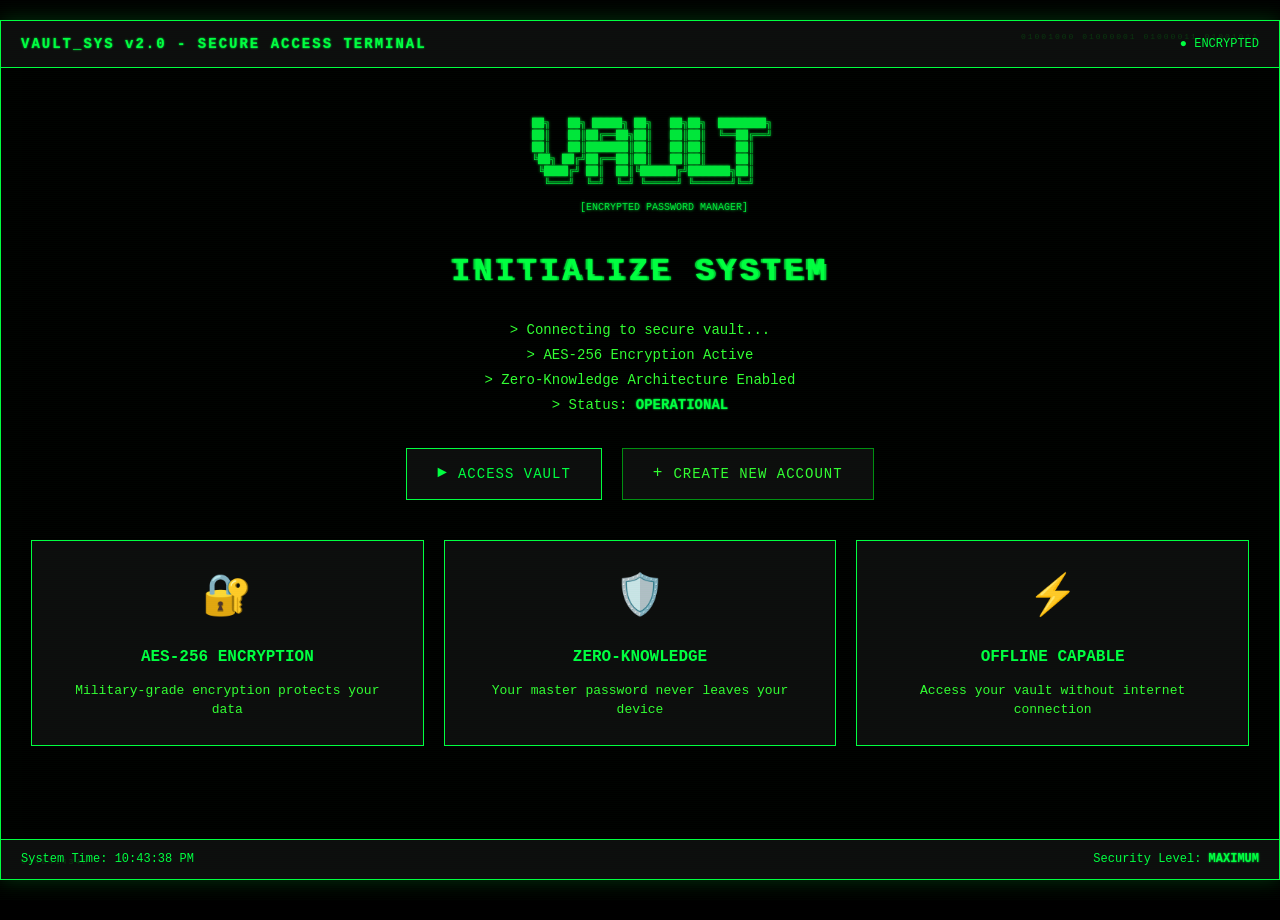
<file: Password Manager/frontend/index.html>
<!DOCTYPE html>
<html lang="en">
<head>
    <meta charset="UTF-8">
    <meta name="viewport" content="width=device-width, initial-scale=1.0">
    <title>VAULT_SYS v2.0 | Secure Access Terminal</title>
    <link rel="stylesheet" href="assets/style.css">
</head>
<body>
    <div class="terminal-container">
        <div class="terminal-header">
            <span class="terminal-title">VAULT_SYS v2.0 - SECURE ACCESS TERMINAL</span>
            <span class="terminal-status">● ENCRYPTED</span>
        </div>
        
        <div class="content-wrapper">
            <div class="ascii-art">
                <pre>
    ██╗   ██╗ █████╗ ██╗   ██╗██╗  ████████╗
    ██║   ██║██╔══██╗██║   ██║██║  ╚══██╔══╝
    ██║   ██║███████║██║   ██║██║     ██║   
    ╚██╗ ██╔╝██╔══██║██║   ██║██║     ██║   
     ╚████╔╝ ██║  ██║╚██████╔╝███████╗██║   
      ╚═══╝  ╚═╝  ╚═╝ ╚═════╝ ╚══════╝╚═╝   
                                              
        [ENCRYPTED PASSWORD MANAGER]
                </pre>
            </div>

            <div class="welcome-box">
                <h1 class="glitch" data-text="INITIALIZE SYSTEM">INITIALIZE SYSTEM</h1>
                <p class="terminal-text">
                    > Connecting to secure vault...<br>
                    > AES-256 Encryption Active<br>
                    > Zero-Knowledge Architecture Enabled<br>
                    > Status: <span class="status-green">OPERATIONAL</span>
                </p>
                
                <div class="action-buttons">
                    <a href="/login" class="btn btn-primary">
                        <span class="btn-icon">►</span> ACCESS VAULT
                    </a>
                    <a href="/register" class="btn btn-secondary">
                        <span class="btn-icon">+</span> CREATE NEW ACCOUNT
                    </a>
                </div>
            </div>

            <div class="features-grid">
                <div class="feature-box">
                    <div class="feature-icon">🔐</div>
                    <h3>AES-256 ENCRYPTION</h3>
                    <p>Military-grade encryption protects your data</p>
                </div>
                <div class="feature-box">
                    <div class="feature-icon">🛡️</div>
                    <h3>ZERO-KNOWLEDGE</h3>
                    <p>Your master password never leaves your device</p>
                </div>
                <div class="feature-box">
                    <div class="feature-icon">⚡</div>
                    <h3>OFFLINE CAPABLE</h3>
                    <p>Access your vault without internet connection</p>
                </div>
            </div>
        </div>

        <div class="terminal-footer">
            <span>System Time: <span id="system-time"></span></span>
            <span>Security Level: <span class="status-green">MAXIMUM</span></span>
        </div>
    </div>

    <script src="assets/app.js"></script>
    <script>
        // Update system time
        function updateTime() {
            const now = new Date();
            document.getElementById('system-time').textContent = now.toLocaleTimeString();
        }
        setInterval(updateTime, 1000);
        updateTime();
    </script>
</body>
</html>
</file>
<file: Password Manager/frontend/assets/style.css>
/* ============================================
   VAULT_SYS - Hacker Terminal Theme
   ============================================ */

/* ===== CSS Variables ===== */
:root {
    --primary-green: #00ff41;
    --dark-green: #008f11;
    --bg-black: #000000;
    --bg-dark: #0d0d0d;
    --bg-darker: #000000;
    --text-green: #00ff41;
    --text-light-green: #33ff33;
    --text-dark-green: #007711;
    --border-green: #00ff41;
    --danger-red: #ff0040;
    --warning-yellow: #ffff00;
    --info-cyan: #00ffff;
    
    --font-mono: 'Courier New', 'Courier', monospace;
    --font-system: -apple-system, BlinkMacSystemFont, 'Segoe UI', 'Roboto', sans-serif;
    
    --transition: all 0.2s ease;
    --glow-subtle: 0 0 3px var(--primary-green);
    --glow-medium: 0 0 5px var(--primary-green);
    --glow-strong: 0 0 8px var(--primary-green);
}

/* ===== Global Styles ===== */
* {
    margin: 0;
    padding: 0;
    box-sizing: border-box;
}

body {
    font-family: var(--font-mono);
    background: var(--bg-darker);
    color: var(--text-green);
    line-height: 1.6;
    min-height: 100vh;
    overflow-x: hidden;
    position: relative;
}

/* Matrix Rain Background Effect */
body::after {
    content: '';
    position: fixed;
    top: 0;
    left: 0;
    width: 100%;
    height: 100%;
    background-image: 
        linear-gradient(transparent 98%, rgba(0, 255, 65, 0.03) 2%),
        linear-gradient(90deg, transparent 98%, rgba(0, 255, 65, 0.03) 2%);
    background-size: 20px 20px;
    pointer-events: none;
    z-index: 1;
    opacity: 0.3;
}

/* CRT Scanline Effect - More Subtle */
body::before {
    content: '';
    position: fixed;
    top: 0;
    left: 0;
    width: 100%;
    height: 100%;
    background: repeating-linear-gradient(
        0deg,
        rgba(0, 255, 65, 0.015) 0px,
        rgba(0, 255, 65, 0.015) 1px,
        transparent 1px,
        transparent 2px
    );
    pointer-events: none;
    z-index: 9999;
    animation: scanline 10s linear infinite;
}

@keyframes scanline {
    0% { transform: translateY(0); }
    100% { transform: translateY(10px); }
}

/* ===== Terminal Container ===== */
.terminal-container {
    max-width: 1400px;
    margin: 20px auto;
    background: var(--bg-black);
    border: 1px solid var(--border-green);
    border-radius: 0;
    box-shadow: 0 0 20px rgba(0, 255, 65, 0.2), inset 0 0 50px rgba(0, 255, 65, 0.02);
    min-height: calc(100vh - 40px);
    display: flex;
    flex-direction: column;
    position: relative;
    z-index: 2;
}

/* ===== Terminal Header ===== */
.terminal-header {
    background: var(--bg-dark);
    border-bottom: 1px solid var(--border-green);
    padding: 12px 20px;
    display: flex;
    justify-content: space-between;
    align-items: center;
}

.terminal-title {
    font-size: 14px;
    font-weight: bold;
    letter-spacing: 2px;
    color: var(--text-green);
    text-shadow: 0 0 2px var(--primary-green);
}

.terminal-status {
    font-size: 12px;
    display: flex;
    align-items: center;
    gap: 8px;
}

/* ===== Terminal Footer ===== */
.terminal-footer {
    background: var(--bg-dark);
    border-top: 1px solid var(--border-green);
    padding: 10px 20px;
    display: flex;
    justify-content: space-between;
    font-size: 12px;
    margin-top: auto;
}

/* ===== Content Wrapper ===== */
.content-wrapper {
    padding: 30px;
    flex: 1;
}

.content-wrapper.centered {
    display: flex;
    align-items: center;
    justify-content: center;
    flex-direction: column;
}

/* ===== ASCII Art ===== */
.ascii-art {
    text-align: center;
    margin: 20px 0;
    color: var(--text-green);
    text-shadow: 0 0 3px var(--primary-green);
    font-size: 10px;
    line-height: 1.2;
    opacity: 0.9;
}

.ascii-art-small {
    text-align: center;
    margin: 20px 0;
    color: var(--text-green);
    font-size: 8px;
    line-height: 1.1;
}

/* ===== Glitch Effect - Hacker Style ===== */
.glitch {
    position: relative;
    color: var(--text-green);
    text-shadow: 0 0 2px var(--primary-green);
    animation: glitch-text 5s infinite;
}

.glitch::before,
.glitch::after {
    content: attr(data-text);
    position: absolute;
    left: 0;
    top: 0;
    width: 100%;
    height: 100%;
}

.glitch::before {
    animation: glitch-before 3s infinite;
    clip-path: polygon(0 0, 100% 0, 100% 45%, 0 45%);
    transform: translate(-2px);
    opacity: 0.8;
}

.glitch::after {
    animation: glitch-after 2.5s infinite;
    clip-path: polygon(0 80%, 100% 20%, 100% 100%, 0 100%);
    transform: translate(2px);
    opacity: 0.8;
}

@keyframes glitch-text {
    0%, 90%, 100% {
        transform: translate(0);
    }
    91% {
        transform: translate(-1px, 1px);
    }
    93% {
        transform: translate(1px, -1px);
    }
    95% {
        transform: translate(-1px, -1px);
    }
    97% {
        transform: translate(1px, 1px);
    }
}

@keyframes glitch-before {
    0%, 95%, 100% {
        transform: translate(0);
    }
    96% {
        transform: translate(-2px, 0);
    }
}

@keyframes glitch-after {
    0%, 95%, 100% {
        transform: translate(0);
    }
    96% {
        transform: translate(2px, 0);
    }
}

/* ===== Welcome Box ===== */
.welcome-box {
    text-align: center;
    max-width: 700px;
    margin: 0 auto 40px;
}

.welcome-box h1 {
    font-size: 32px;
    margin-bottom: 20px;
    letter-spacing: 3px;
}

.terminal-text {
    font-size: 14px;
    line-height: 1.8;
    margin: 20px 0;
    color: var(--text-light-green);
}

/* ===== Status Colors ===== */
.status-green {
    color: var(--primary-green);
    text-shadow: 0 0 2px var(--primary-green);
    font-weight: bold;
}

.status-red {
    color: var(--danger-red);
    text-shadow: 0 0 2px var(--danger-red);
    font-weight: bold;
}

.status-yellow {
    color: var(--warning-yellow);
    text-shadow: 0 0 2px var(--warning-yellow);
    font-weight: bold;
}

/* ===== Buttons ===== */
.action-buttons {
    display: flex;
    gap: 20px;
    justify-content: center;
    margin: 30px 0;
    flex-wrap: wrap;
}

.btn {
    font-family: var(--font-mono);
    padding: 12px 30px;
    font-size: 14px;
    border: 1px solid var(--border-green);
    background: var(--bg-dark);
    color: var(--text-green);
    text-decoration: none;
    display: inline-flex;
    align-items: center;
    gap: 10px;
    cursor: pointer;
    transition: var(--transition);
    text-transform: uppercase;
    letter-spacing: 1px;
    position: relative;
    overflow: hidden;
}

.btn::before {
    content: '';
    position: absolute;
    top: 0;
    left: -100%;
    width: 100%;
    height: 100%;
    background: linear-gradient(90deg, transparent, rgba(0, 255, 65, 0.1), transparent);
    transition: left 0.5s ease;
}

.btn:hover::before {
    left: 100%;
}

.btn:hover {
    background: rgba(0, 255, 65, 0.05);
    border-color: var(--text-green);
    transform: translateX(2px);
    box-shadow: -2px 2px 0 var(--primary-green);
}

.btn:active {
    transform: translate(0);
    box-shadow: none;
}

.btn-primary {
    background: var(--bg-dark);
    border-color: var(--primary-green);
}

.btn-primary:hover {
    background: rgba(0, 255, 65, 0.1);
    box-shadow: -3px 3px 0 var(--primary-green);
}

.btn-secondary {
    border-color: var(--dark-green);
    color: var(--text-light-green);
}

.btn-danger {
    border-color: var(--danger-red);
    color: var(--danger-red);
}

.btn-danger:hover {
    background: rgba(255, 0, 64, 0.1);
    box-shadow: -3px 3px 0 var(--danger-red);
}

.btn-small {
    padding: 8px 16px;
    font-size: 12px;
}

.btn-icon {
    font-size: 16px;
}

.btn-icon-only {
    background: transparent;
    border: 1px solid var(--border-green);
    color: var(--text-green);
    padding: 8px 12px;
    cursor: pointer;
    font-size: 16px;
    transition: var(--transition);
}

.btn-icon-only:hover {
    background: rgba(0, 255, 0, 0.1);
    box-shadow: var(--glow);
}

/* ===== Features Grid ===== */
.features-grid {
    display: grid;
    grid-template-columns: repeat(auto-fit, minmax(250px, 1fr));
    gap: 20px;
    margin-top: 40px;
}

.feature-box {
    background: var(--bg-dark);
    border: 1px solid var(--border-green);
    padding: 25px;
    text-align: center;
    transition: var(--transition);
    position: relative;
}

.feature-box::before {
    content: '';
    position: absolute;
    top: 0;
    left: 0;
    width: 100%;
    height: 2px;
    background: linear-gradient(90deg, transparent, var(--primary-green), transparent);
    transform: scaleX(0);
    transition: transform 0.3s ease;
}

.feature-box:hover::before {
    transform: scaleX(1);
}

.feature-box:hover {
    background: rgba(0, 255, 65, 0.03);
    border-color: var(--text-green);
    transform: translateY(-3px);
}

.feature-icon {
    font-size: 40px;
    margin-bottom: 15px;
}

.feature-box h3 {
    font-size: 16px;
    margin-bottom: 10px;
    color: var(--text-green);
}

.feature-box p {
    font-size: 13px;
    color: var(--text-light-green);
    line-height: 1.5;
}

/* ===== Forms ===== */
.auth-box,
.form-box {
    background: var(--bg-dark);
    border: 1px solid var(--border-green);
    padding: 40px;
    max-width: 600px;
    width: 100%;
    box-shadow: 0 0 15px rgba(0, 255, 65, 0.15);
    position: relative;
}

.auth-box::before,
.form-box::before {
    content: '';
    position: absolute;
    top: -1px;
    left: -1px;
    right: -1px;
    bottom: -1px;
    background: linear-gradient(45deg, var(--primary-green), transparent, var(--primary-green));
    z-index: -1;
    opacity: 0.1;
    animation: border-flow 3s linear infinite;
}

@keyframes border-flow {
    0% {
        transform: rotate(0deg);
    }
    100% {
        transform: rotate(360deg);
    }
}

.terminal-prompt {
    font-size: 12px;
    margin-bottom: 20px;
    color: var(--text-light-green);
}

.prompt-symbol {
    color: var(--primary-green);
    text-shadow: 0 0 2px var(--primary-green);
    font-weight: bold;
}

.form-title {
    font-size: 24px;
    margin-bottom: 30px;
    text-align: center;
    color: var(--text-green);
    text-shadow: 0 0 3px var(--primary-green);
    letter-spacing: 2px;
}

.terminal-form {
    margin-top: 20px;
}

.form-group {
    margin-bottom: 25px;
}

.form-group label {
    display: block;
    margin-bottom: 8px;
    font-size: 13px;
    color: var(--text-green);
}

.input-prompt {
    color: var(--primary-green);
    margin-right: 5px;
}

.required {
    color: var(--danger-red);
}

.terminal-input,
.terminal-textarea {
    width: 100%;
    padding: 12px 15px;
    background: var(--bg-darker);
    border: 1px solid var(--dark-green);
    color: var(--text-green);
    font-family: var(--font-mono);
    font-size: 14px;
    transition: var(--transition);
    position: relative;
}

.terminal-input:focus,
.terminal-textarea:focus {
    outline: none;
    border-color: var(--primary-green);
    background: rgba(0, 255, 65, 0.02);
    box-shadow: inset 0 0 10px rgba(0, 255, 65, 0.1);
}

/* Typing cursor effect */
.terminal-input:focus::after,
.terminal-textarea:focus::after {
    content: '_';
    animation: blink 1s infinite;
}

@keyframes blink {
    0%, 49% {
        opacity: 1;
    }
    50%, 100% {
        opacity: 0;
    }
}

.terminal-input::placeholder,
.terminal-textarea::placeholder {
    color: var(--text-dark-green);
}

.terminal-textarea {
    resize: vertical;
    min-height: 100px;
}

.input-hint {
    display: block;
    margin-top: 5px;
    font-size: 11px;
    color: var(--text-dark-green);
}

/* ===== Password Strength ===== */
.password-strength {
    margin-top: 10px;
}

.strength-bar {
    height: 8px;
    background: var(--bg-darker);
    border: 1px solid var(--border-green);
    margin-bottom: 5px;
    overflow: hidden;
}

.strength-fill {
    height: 100%;
    width: 0%;
    transition: width 0.3s ease, background-color 0.3s ease;
    background: var(--danger-red);
}

.strength-fill.weak {
    width: 25%;
    background: var(--danger-red);
}

.strength-fill.medium {
    width: 50%;
    background: var(--warning-yellow);
}

.strength-fill.strong {
    width: 75%;
    background: var(--dark-green);
}

.strength-fill.very-strong {
    width: 100%;
    background: var(--primary-green);
}

#strengthText {
    font-size: 11px;
    color: var(--text-light-green);
}

/* ===== Password Input Group ===== */
.password-input-group {
    display: flex;
    gap: 5px;
}

.password-input-group input {
    flex: 1;
}

.password-actions {
    margin-top: 10px;
}

/* ===== Form Actions ===== */
.form-actions {
    display: flex;
    gap: 15px;
    margin-top: 30px;
    flex-wrap: wrap;
}

.auth-footer {
    margin-top: 25px;
    text-align: center;
    padding-top: 20px;
    border-top: 1px solid var(--border-green);
}

.link-green {
    color: var(--primary-green);
    text-decoration: none;
    transition: var(--transition);
    position: relative;
}

.link-green::after {
    content: '';
    position: absolute;
    bottom: -2px;
    left: 0;
    width: 0;
    height: 1px;
    background: var(--primary-green);
    transition: width 0.3s ease;
}

.link-green:hover::after {
    width: 100%;
}

.link-green:hover {
    text-shadow: 0 0 3px var(--primary-green);
}

/* ===== Security Notice ===== */
.security-notice {
    margin-top: 30px;
    max-width: 600px;
}

.notice-text {
    font-size: 11px;
    color: var(--text-dark-green);
    text-align: center;
    line-height: 1.6;
}

.warning-icon {
    color: var(--warning-yellow);
    font-size: 16px;
    margin-right: 5px;
}

.info-icon {
    color: var(--info-cyan);
    font-size: 16px;
    margin-right: 5px;
}

/* ===== Warning/Info Boxes ===== */
.warning-box,
.info-box {
    background: rgba(255, 255, 0, 0.05);
    border: 1px solid var(--warning-yellow);
    padding: 15px;
    margin: 20px 0;
    font-size: 12px;
    line-height: 1.6;
}

.info-box {
    background: rgba(0, 255, 255, 0.05);
    border-color: var(--info-cyan);
}

/* ===== Status Messages ===== */
.status-message {
    margin-top: 20px;
    padding: 15px;
    border: 1px solid;
    text-align: center;
    font-size: 13px;
}

.status-message.success {
    background: rgba(0, 255, 0, 0.1);
    border-color: var(--primary-green);
    color: var(--text-green);
}

.status-message.error {
    background: rgba(255, 0, 51, 0.1);
    border-color: var(--danger-red);
    color: var(--danger-red);
}

/* ===== Vault Navigation ===== */
.vault-nav {
    background: var(--bg-dark);
    border-bottom: 1px solid var(--border-green);
    padding: 15px 30px;
    display: flex;
    justify-content: space-between;
    align-items: center;
    flex-wrap: wrap;
    gap: 15px;
}

.nav-left,
.nav-right {
    display: flex;
    gap: 15px;
    align-items: center;
}

.nav-user {
    font-size: 13px;
    color: var(--text-light-green);
}

/* ===== Vault Header ===== */
.vault-header {
    display: flex;
    justify-content: space-between;
    align-items: center;
    margin-bottom: 30px;
    flex-wrap: wrap;
    gap: 20px;
}

.page-title {
    font-size: 28px;
    color: var(--text-green);
    text-shadow: 0 0 3px var(--primary-green);
    letter-spacing: 2px;
}

.vault-stats {
    display: flex;
    gap: 20px;
    font-size: 12px;
}

.stat-item {
    color: var(--text-light-green);
}

/* ===== Search Bar ===== */
.search-bar {
    margin-bottom: 30px;
}

.search-bar input {
    width: 100%;
}

/* ===== Vault Grid ===== */
.vault-grid {
    display: grid;
    grid-template-columns: repeat(auto-fill, minmax(300px, 1fr));
    gap: 20px;
    margin-bottom: 30px;
}

.vault-entry {
    background: var(--bg-dark);
    border: 1px solid var(--dark-green);
    padding: 20px;
    transition: var(--transition);
    position: relative;
    overflow: hidden;
}

.vault-entry::before {
    content: '';
    position: absolute;
    top: 0;
    left: -100%;
    width: 100%;
    height: 100%;
    background: linear-gradient(90deg, transparent, rgba(0, 255, 65, 0.05), transparent);
    transition: left 0.5s ease;
}

.vault-entry:hover::before {
    left: 100%;
}

.vault-entry:hover {
    border-color: var(--primary-green);
    background: rgba(0, 255, 65, 0.03);
    transform: translateX(3px);
    box-shadow: -3px 0 0 var(--primary-green);
}

.entry-header {
    display: flex;
    justify-content: space-between;
    align-items: start;
    margin-bottom: 15px;
}

.entry-title {
    font-size: 18px;
    color: var(--text-green);
    text-shadow: 0 0 2px var(--primary-green);
}

.entry-category {
    font-size: 10px;
    padding: 3px 8px;
    background: rgba(0, 255, 0, 0.1);
    border: 1px solid var(--border-green);
    text-transform: uppercase;
}

.entry-info {
    margin-bottom: 15px;
}

.entry-label {
    font-size: 11px;
    color: var(--text-dark-green);
    display: block;
    margin-bottom: 3px;
}

.entry-value {
    font-size: 13px;
    color: var(--text-light-green);
}

.entry-actions {
    display: flex;
    gap: 10px;
    margin-top: 15px;
    padding-top: 15px;
    border-top: 1px solid rgba(0, 255, 0, 0.2);
}

/* ===== Empty State ===== */
.empty-state {
    text-align: center;
    padding: 60px 20px;
}

.empty-state .terminal-text {
    margin: 30px 0;
}

/* ===== Modal ===== */
.modal {
    display: none;
    position: fixed;
    top: 0;
    left: 0;
    width: 100%;
    height: 100%;
    background: rgba(0, 0, 0, 0.9);
    z-index: 10000;
    align-items: center;
    justify-content: center;
    padding: 20px;
}

.modal.active {
    display: flex;
}

.modal-content {
    background: var(--bg-black);
    border: 1px solid var(--border-green);
    max-width: 600px;
    width: 100%;
    max-height: 90vh;
    overflow-y: auto;
    box-shadow: 0 0 20px rgba(0, 255, 65, 0.3);
}

.modal-header {
    background: var(--bg-dark);
    border-bottom: 1px solid var(--border-green);
    padding: 20px;
    display: flex;
    justify-content: space-between;
    align-items: center;
}

.modal-header h2 {
    font-size: 20px;
    color: var(--text-green);
    text-shadow: 0 0 3px var(--primary-green);
}

.modal-close {
    font-size: 28px;
    cursor: pointer;
    color: var(--text-green);
    transition: var(--transition);
}

.modal-close:hover {
    color: var(--danger-red);
    text-shadow: 0 0 5px var(--danger-red);
    transform: rotate(90deg);
}

.modal-body {
    padding: 30px;
}

.modal-footer {
    background: var(--bg-dark);
    border-top: 1px solid var(--border-green);
    padding: 20px;
    display: flex;
    gap: 15px;
    justify-content: flex-end;
}

/* ===== Entry Detail ===== */
.entry-detail {
    margin-bottom: 20px;
}

.entry-detail label {
    display: block;
    font-size: 11px;
    color: var(--text-dark-green);
    margin-bottom: 5px;
    text-transform: uppercase;
}

.detail-value {
    font-size: 14px;
    color: var(--text-light-green);
    padding: 10px;
    background: var(--bg-darker);
    border: 1px solid rgba(0, 255, 0, 0.2);
    word-wrap: break-word;
}

.password-reveal {
    display: flex;
    gap: 10px;
    align-items: center;
}

.password-reveal p {
    flex: 1;
}

.password-hidden {
    letter-spacing: 3px;
}

/* ===== Generator Options ===== */
.generator-options {
    margin-bottom: 20px;
}

.slider {
    width: 100%;
    height: 8px;
    background: var(--bg-darker);
    outline: none;
    border: 1px solid var(--border-green);
    -webkit-appearance: none;
}

.slider::-webkit-slider-thumb {
    -webkit-appearance: none;
    appearance: none;
    width: 20px;
    height: 20px;
    background: var(--primary-green);
    cursor: pointer;
    box-shadow: var(--glow);
}

.slider::-moz-range-thumb {
    width: 20px;
    height: 20px;
    background: var(--primary-green);
    cursor: pointer;
    box-shadow: var(--glow);
}

.checkbox-group {
    display: flex;
    flex-direction: column;
    gap: 10px;
    margin-top: 15px;
}

.checkbox-label {
    display: flex;
    align-items: center;
    gap: 10px;
    cursor: pointer;
    font-size: 13px;
    color: var(--text-light-green);
}

.checkbox-label input[type="checkbox"] {
    width: 18px;
    height: 18px;
    accent-color: var(--primary-green);
    cursor: pointer;
}

.generated-password-box {
    margin-top: 20px;
}

.generated-password-box input {
    font-size: 16px;
    text-align: center;
    letter-spacing: 1px;
}

/* ===== Settings ===== */
.settings-header {
    display: flex;
    justify-content: space-between;
    align-items: center;
    margin-bottom: 30px;
    flex-wrap: wrap;
    gap: 20px;
}

.settings-grid {
    display: grid;
    gap: 30px;
    margin-bottom: 30px;
}

.settings-section {
    background: var(--bg-dark);
    border: 1px solid var(--border-green);
    overflow: hidden;
}

.settings-section.danger-section {
    border-color: var(--danger-red);
}

.section-header {
    background: rgba(0, 255, 0, 0.05);
    border-bottom: 1px solid var(--border-green);
    padding: 15px 20px;
}

.danger-section .section-header {
    background: rgba(255, 0, 51, 0.05);
    border-bottom-color: var(--danger-red);
}

.section-header h2 {
    font-size: 16px;
    color: var(--text-green);
    text-shadow: var(--glow);
    letter-spacing: 1px;
}

.section-content {
    padding: 20px;
}

.setting-item {
    display: flex;
    justify-content: space-between;
    align-items: center;
    padding: 15px 0;
    border-bottom: 1px solid rgba(0, 255, 0, 0.1);
    gap: 20px;
}

.setting-item:last-child {
    border-bottom: none;
}

.setting-info {
    flex: 1;
}

.setting-info label {
    display: block;
    font-size: 13px;
    color: var(--text-green);
    margin-bottom: 5px;
    font-weight: bold;
}

.setting-description {
    font-size: 11px;
    color: var(--text-dark-green);
    line-height: 1.5;
}

.setting-value {
    font-size: 13px;
    color: var(--text-light-green);
}

.settings-select {
    min-width: 180px;
}

.settings-footer {
    display: flex;
    gap: 15px;
    justify-content: center;
    flex-wrap: wrap;
}

/* ===== Toggle Switch ===== */
.toggle-switch {
    position: relative;
    width: 60px;
    height: 30px;
}

.toggle-switch input {
    opacity: 0;
    width: 0;
    height: 0;
}

.toggle-slider {
    position: absolute;
    cursor: pointer;
    top: 0;
    left: 0;
    right: 0;
    bottom: 0;
    background-color: var(--bg-darker);
    border: 1px solid var(--border-green);
    transition: var(--transition);
}

.toggle-slider::before {
    position: absolute;
    content: "";
    height: 22px;
    width: 22px;
    left: 3px;
    bottom: 3px;
    background-color: var(--text-dark-green);
    transition: var(--transition);
}

input:checked + .toggle-slider {
    background-color: rgba(0, 255, 65, 0.2);
    box-shadow: 0 0 5px rgba(0, 255, 65, 0.3);
}

input:checked + .toggle-slider::before {
    transform: translateX(30px);
    background-color: var(--primary-green);
    box-shadow: 0 0 5px var(--primary-green);
}

/* ===== Responsive Design ===== */
@media (max-width: 768px) {
    .terminal-container {
        margin: 10px;
        min-height: calc(100vh - 20px);
    }
    
    .content-wrapper {
        padding: 20px;
    }
    
    .auth-box,
    .form-box {
        padding: 25px;
    }
    
    .vault-nav {
        flex-direction: column;
        align-items: stretch;
    }
    
    .nav-left,
    .nav-right {
        justify-content: center;
    }
    
    .vault-grid {
        grid-template-columns: 1fr;
    }
    
    .features-grid {
        grid-template-columns: 1fr;
    }
    
    .form-actions {
        flex-direction: column;
    }
    
    .form-actions .btn {
        width: 100%;
        justify-content: center;
    }
    
    .setting-item {
        flex-direction: column;
        align-items: stretch;
    }
    
    .settings-select {
        width: 100%;
    }
}

/* ===== Scrollbar Styling ===== */
::-webkit-scrollbar {
    width: 10px;
    height: 10px;
}

::-webkit-scrollbar-track {
    background: var(--bg-darker);
    border: 1px solid var(--border-green);
}

::-webkit-scrollbar-thumb {
    background: var(--dark-green);
    border: 1px solid var(--border-green);
}

::-webkit-scrollbar-thumb:hover {
    background: var(--primary-green);
    box-shadow: 0 0 5px var(--primary-green);
}

/* ===== Selection ===== */
::selection {
    background: var(--primary-green);
    color: var(--bg-black);
}

::-moz-selection {
    background: var(--primary-green);
    color: var(--bg-black);
}

/* ===== Animations ===== */
@keyframes fadeIn {
    from {
        opacity: 0;
        transform: translateY(20px);
    }
    to {
        opacity: 1;
        transform: translateY(0);
    }
}

.vault-entry {
    animation: fadeIn 0.3s ease;
}

/* ===== Hacker-Style Data Stream Effect ===== */
@keyframes data-stream {
    0% {
        transform: translateY(-100%);
        opacity: 0;
    }
    10% {
        opacity: 1;
    }
    90% {
        opacity: 1;
    }
    100% {
        transform: translateY(100vh);
        opacity: 0;
    }
}

/* Binary decoration on corners */
.terminal-container::before {
    content: '01001000 01000001 01000011 01001011';
    position: absolute;
    top: 10px;
    right: 20px;
    font-size: 8px;
    color: var(--dark-green);
    opacity: 0.3;
    letter-spacing: 2px;
    z-index: 10;
}

.terminal-container::after {
    content: '0x4841434B';
    position: absolute;
    bottom: 10px;
    left: 20px;
    font-size: 8px;
    color: var(--dark-green);
    opacity: 0.3;
    letter-spacing: 2px;
    z-index: 10;
}

/* ===== Print Styles ===== */
@media print {
    body::before {
        display: none;
    }
    
    .terminal-header,
    .terminal-footer,
    .vault-nav,
    .btn {
        display: none;
    }
}
</file>
